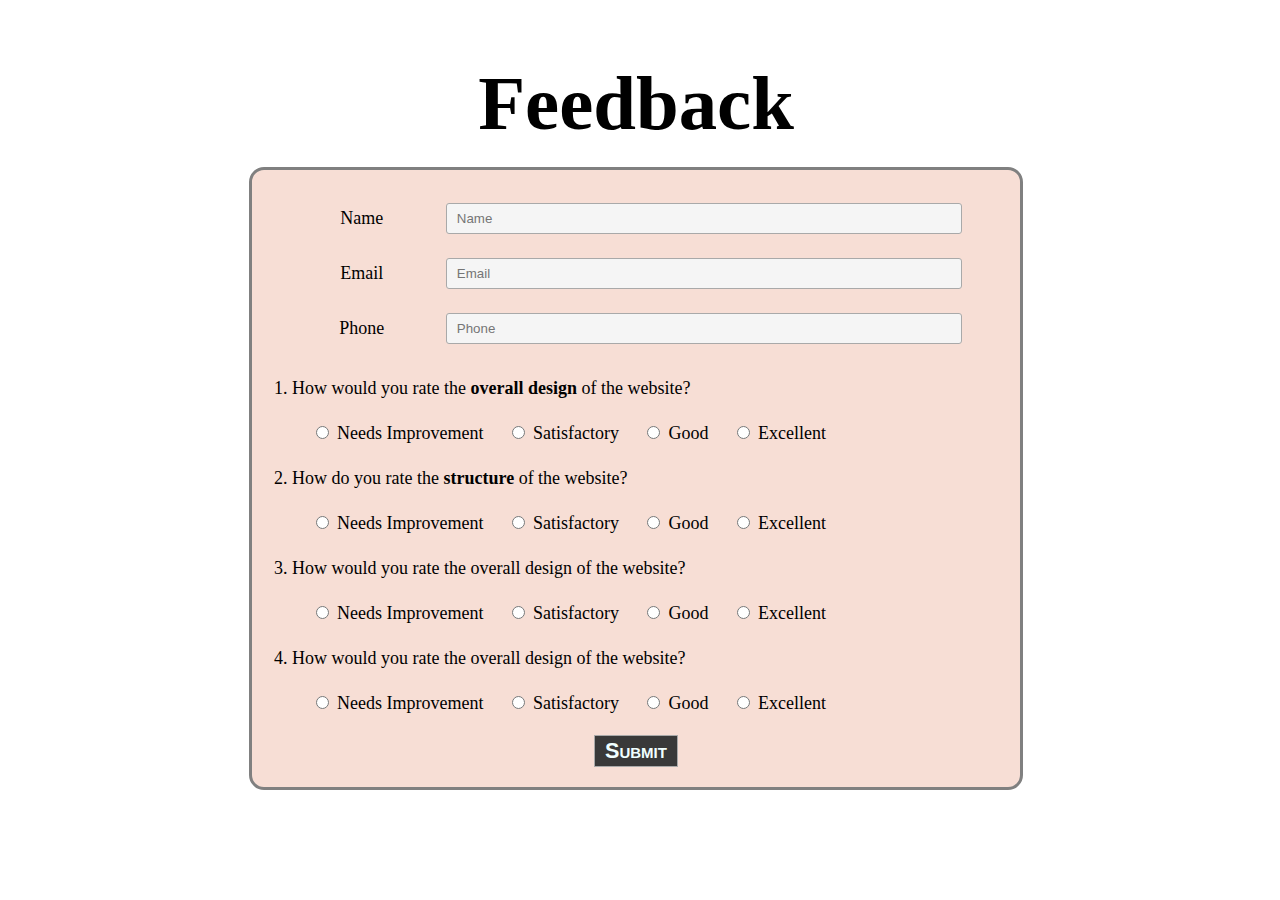
<file: feedback.html>
<!DOCTYPE html>
<html>
	<head>
		<meta charset="UTF-8" content="width=device-width, initial-scale=1.0">
		<title>Site Feedback</title>
		<link rel="stylesheet" type="text/css" href="feedback-style.css">
	</head>
	<body style="background-color: white;">
		<h2 style="text-align: center;">Feedback</h2>
		<main id="main-text">
			<form action="maintenance.html">
				<table class="fb-table-1">
					<tr>
						<td>Name</td><td><input type="text" class="fb-text" placeholder="Name"></td>
					</tr>
					<tr>
						<td>Email</td><td><input type="email" class="fb-text" placeholder="Email"></td>
					</tr>
					<tr>
						<td>Phone</td><td><input type="number" class="fb-text" placeholder="Phone"></td>
					</tr>
				</table>
				<ol class="fb-ques-list">
					<li class="fb-ques">
						<p style="text-align: justify;">How would you rate the <strong>overall design</strong> of the website?</p>
						<input type="radio" name="fb-q1" value="0">Needs Improvement
						<input type="radio" name="fb-q1" value="1">Satisfactory
						<input type="radio" name="fb-q1" value="2">Good
						<input type="radio" name="fb-q1" value="3">Excellent
					</li>
					<li class="fb-ques">
						<p style="text-align: justify;">How do you rate the <strong>structure</strong> of the website?</p>
						<input type="radio" name="fb-q2" value="0">Needs Improvement
						<input type="radio" name="fb-q2" value="1">Satisfactory
						<input type="radio" name="fb-q2" value="2">Good
						<input type="radio" name="fb-q2" value="3">Excellent
					</li>
					<li class="fb-ques">
						<p style="text-align: justify;">How would you rate the overall design of the website?</p>
						<input type="radio" name="fb-q3" value="0">Needs Improvement
						<input type="radio" name="fb-q3" value="1">Satisfactory
						<input type="radio" name="fb-q3" value="2">Good
						<input type="radio" name="fb-q3" value="3">Excellent
					</li>
					<li class="fb-ques">
						<p style="text-align: justify;">How would you rate the overall design of the website?</p>
						<input type="radio" name="fb-q4" value="0">Needs Improvement
						<input type="radio" name="fb-q4" value="1">Satisfactory
						<input type="radio" name="fb-q4" value="2">Good
						<input type="radio" name="fb-q4" value="3">Excellent
					</li>
				</ol>
				<input type="submit" id="fb-submit" value="Submit">
			</form>
		</main>
	</body>
</html>
</file>
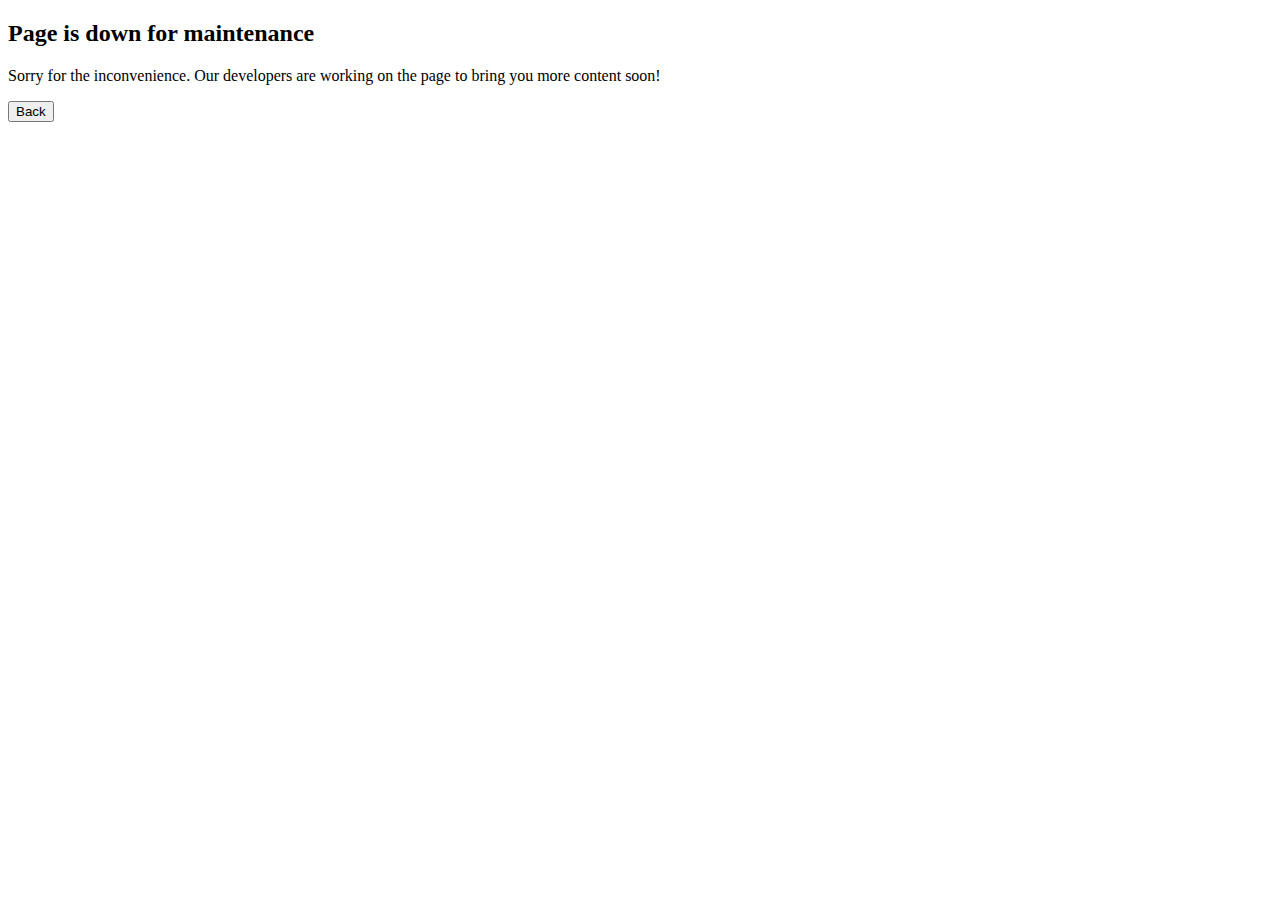
<file: maintenance.html>
<!DOCTYPE html>
<html>
	<head>
		<meta charset="UTF-8" content="width=device-width, initial-scale=1.0">
		<title>Page Unreachable</title>
	</head>
	<body>
		<h2>Page is down for maintenance</h2>
		<p>Sorry for the inconvenience. Our developers are working on the page to bring you more content soon!</p>
		<button style="margin: auto;" onclick="window.history.back()">Back</button>
	</body>
</html>
</file>
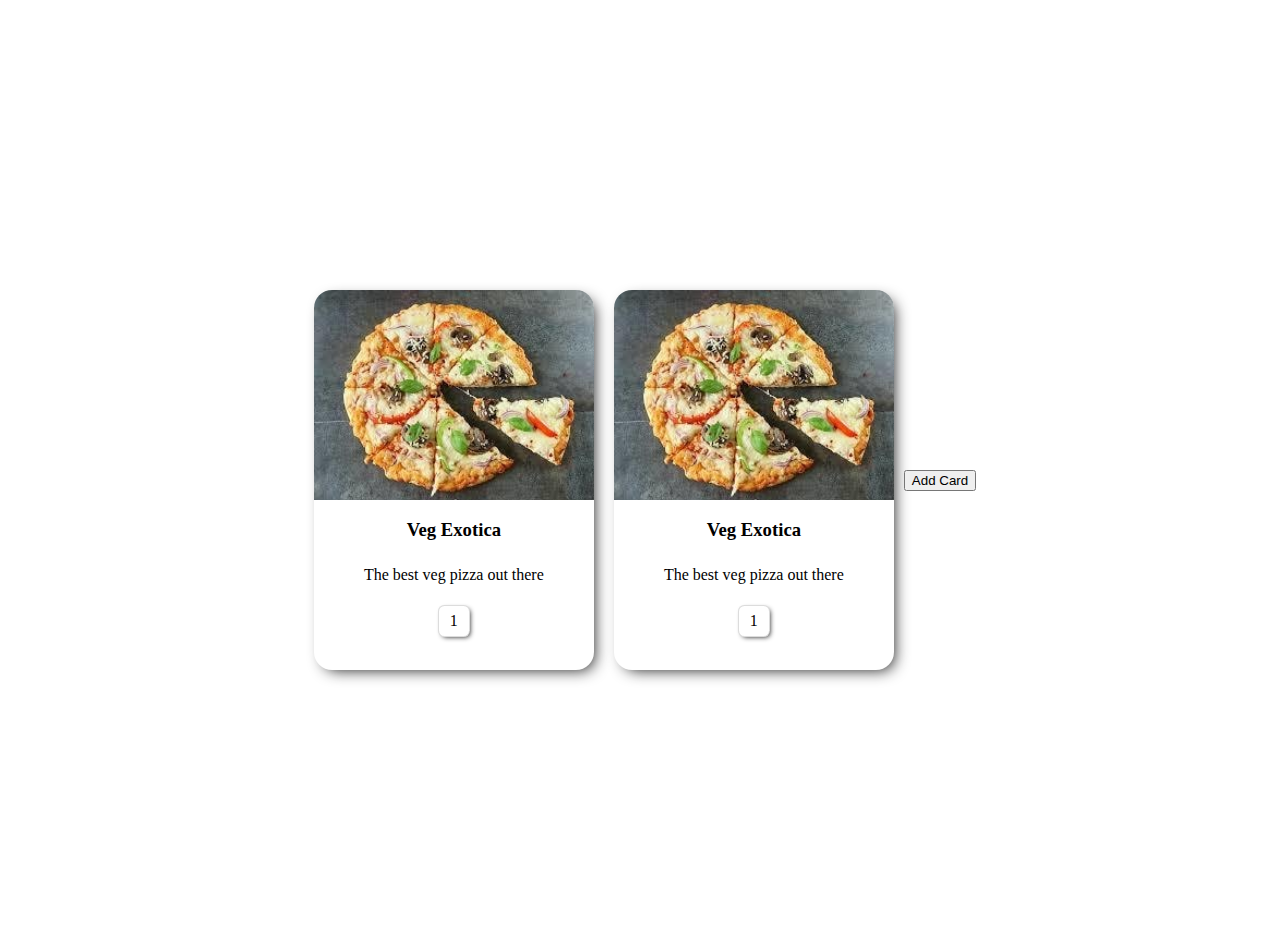
<file: menu-card.html>
<!DOCTYPE html>
<html lang="en">
<head>
	<meta charset="UTF-8">
	<meta name="viewport" content="width=device-width, initial-scale=1.0">
	<meta http-equiv="X-UA-Compatible" content="ie=edge">
	<title>Menu Card</title>
	<link rel="stylesheet" type="text/css" href="menu-card.css">
	<script src="https://ajax.googleapis.com/ajax/libs/jquery/3.4.1/jquery.min.js"></script>
	<script src="menu-card.js"></script>
</head>
<body>
	<main>
	<article class="card">
		<section class="card-image">
			<!--img src="img/veg_exotica.jpg" alt="veg_exotica"-->
		</section>
		<section class="card-name">
			<h3>Veg Exotica</h3>
		</section>
		<section class="card-details">
			<p>The best veg pizza out there</p>
			<div class="qty">
				<span class="qty-btn" id="minus1">-</span>
				<span class="qty-num" id="qty1">1</span><span></span>
				<span class="qty-btn" id="plus1">+</span>
			</div>
		</section>
	</article>

	<article class="card">
		<section class="card-image">
			<!--img src="img/veg_exotica.jpg" alt="veg_exotica"-->
		</section>
		<section class="card-name">
			<h3>Veg Exotica</h3>
		</section>
		<section class="card-details">
			<p>The best veg pizza out there</p>
			<div class="qty">
				<span class="qty-btn" id="minus2">-</span>
				<span class="qty-num" id="qty2">1</span><span></span>
				<span class="qty-btn" id="plus2">+</span>
			</div>
		</section>
	</article>

	<button type="button" title="Add a new card" id="add_btn">Add Card</button>

	</main>
</body>
</html>
</file>
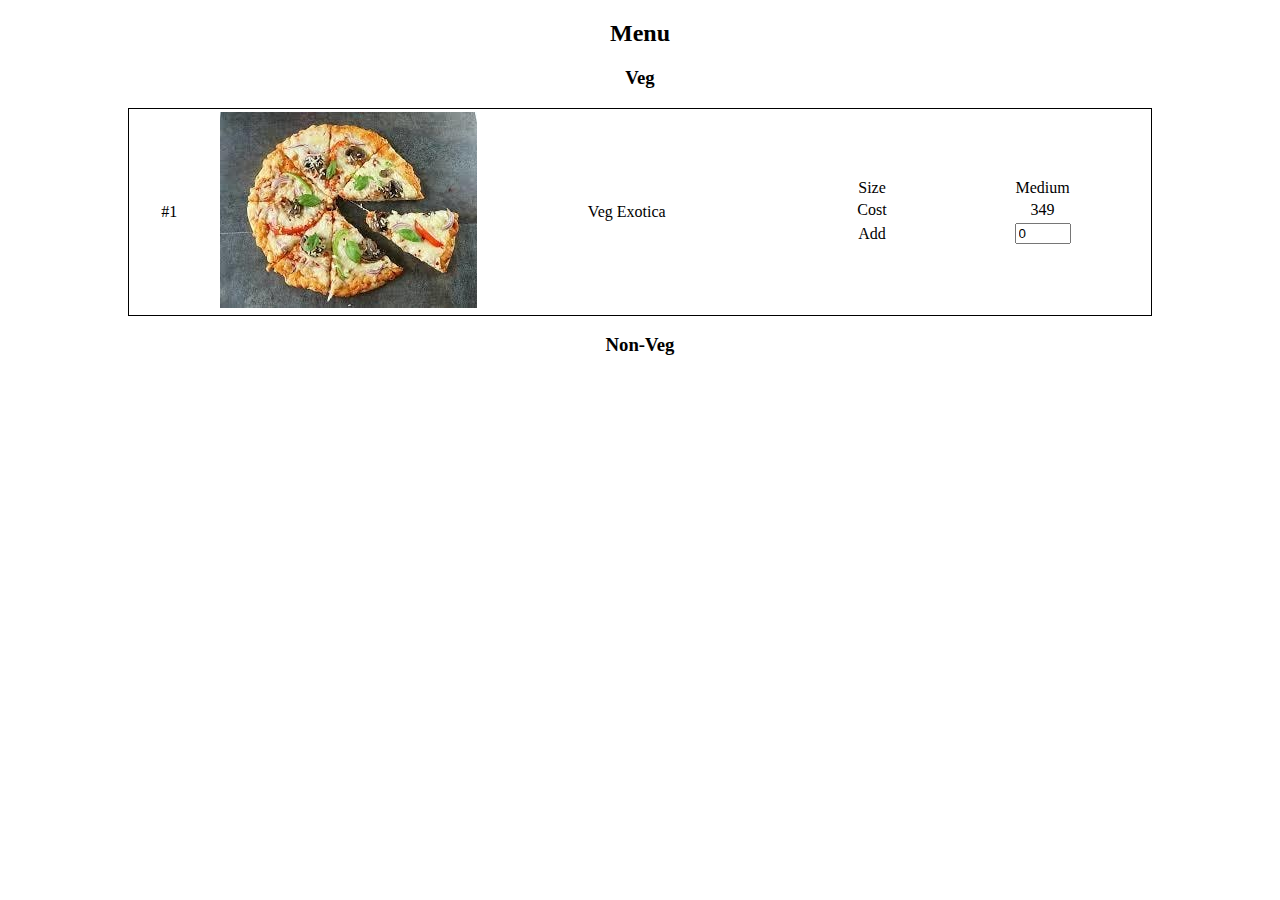
<file: menu.html>
<!DOCTYPE html>
<html lang="en">
<head>
	<meta charset="UTF-8">
	<meta name="viewport" content="width=device-width, initial-scale=1.0">
	<link rel="stylesheet" type="text/css" href="menu.css">
	<script src="https://ajax.googleapis.com/ajax/libs/jquery/3.4.1/jquery.min.js"></script>
	<script src="scripts/menu.js"></script>
	<title>Menu</title>
</head>
<body>
	<article id="menu">
		<h2>Menu</h2>
		<section class="menu-section">
			<h3>Veg</h3>
			<table id="outer-table">
				<tr>
					<td class="td-srno">#1</td>
					<td class="td-img"><img src="img/veg_exotica.jpg" alt="img/veg_exotica.jpg"/></td>
					<td class="td-name">Veg Exotica</td>
					<td class="td-desc">
						<table id="inner-table">
							<tr>
								<td>Size</td>
								<td>Medium</td>
							</tr>
							<tr>
								<td>Cost</td>
								<td>349</td>
							</tr>
							<tr>
								<td>Add</td>
								<td><input type="number" value="0" placeholder="qty" min="0" max="10"/></td>
							</tr>
						</table>
					</td>
				</tr>
			</table>
		</section>
		<section><h3>Non-Veg</h3></section>
	</article>
</body>
</html>
</file>
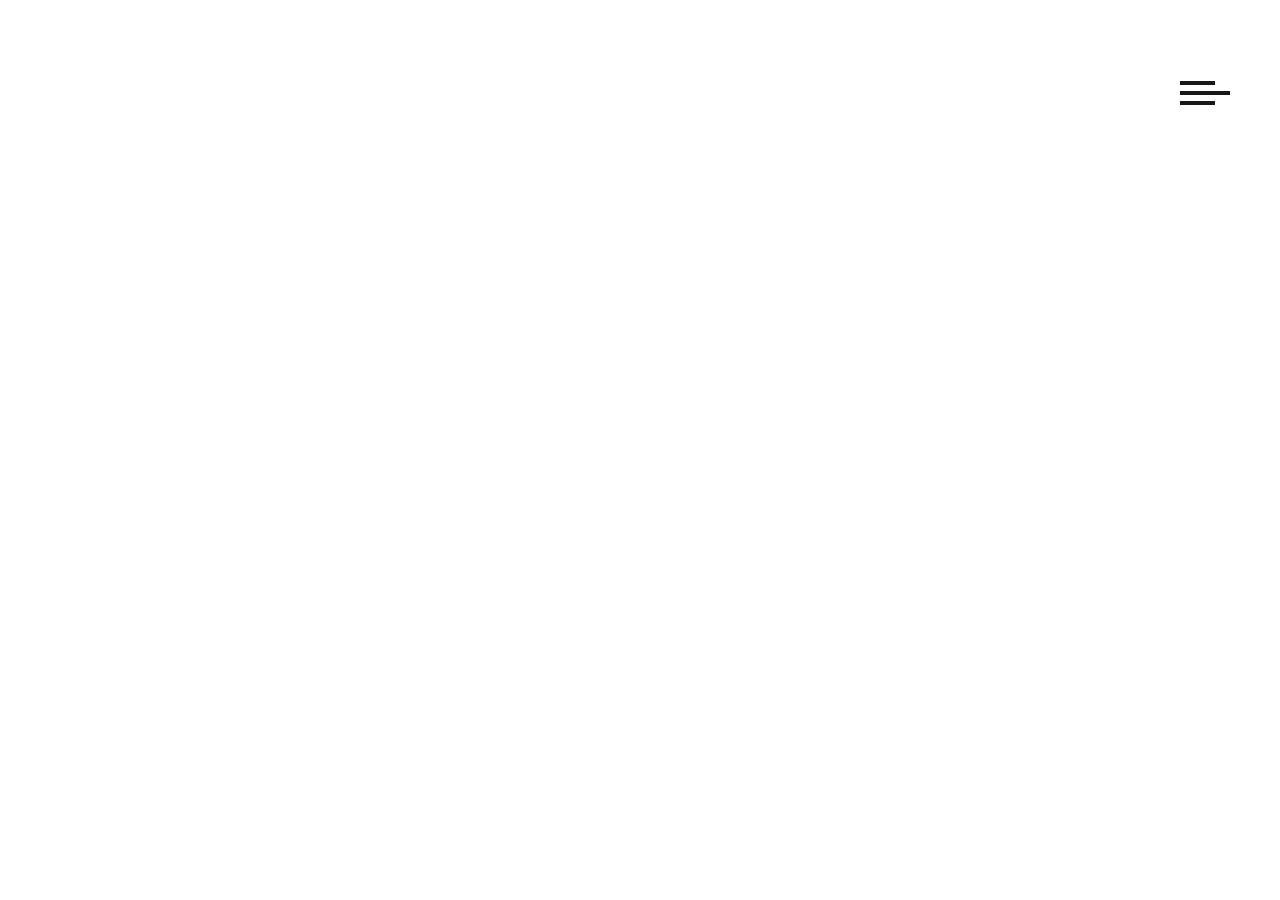
<file: sliding-menu.html>
<!DOCTYPE html>
<html lang="en">
<head>
	<meta charset="UTF-8">
	<meta name="viewport" content="width=device-width, initial-scale=1.0">
	<meta http-equiv="X-UA-Compatible" content="ie=edge">
	<title>Sliding Menu</title>
	<link rel="stylesheet" type="text/css" href="sliding-menu.css"/>
	<script src="https://ajax.googleapis.com/ajax/libs/jquery/3.4.1/jquery.min.js"></script>
	<script src="sliding-menu.js"></script>
</head>
<body>
	<div id="menu-icon">
		<div id="menu-line"></div>
	</div>

	<div id="main-menu">
		<ul>
			<li>LINK<div class="line"></div></li>
			<li>LINK<div class="line"></div></li>
			<li>LINK<div class="line"></div></li>
			<li>LINK<div class="line"></div></li>
			<li>LINK<div class="line"></div></li>
		</ul>
		<div id="close">CLOSE</div>
	</div>
</body>
</html>
</file>
<file: feedback-style.css>
@media screen and (max-width: 800px) {
	body, h2 {
		font-size: 48px;
	}

	main {
		margin-left: auto;
	}
}

body {
	padding-top: 32px;
	font-family: 'Franklin Gothic', 'Arial Narrow', Arial, sans-serif;
}

body, h2 {
	font-family: Cambria, Cochin, Georgia, Times, 'Times New Roman', serif;
	font-size: 6vw;
	color: black;
	line-height: 0vw;
	margin-left: auto;
}

main {
	padding-top: 20px;
	margin: auto;
	border-width: 3px;
	border-style: solid;
	border-radius: 15px;
	border-color: gray;
	background-color: rgb(247, 222, 213);
	width: 60vw;
	font-size: 18px;
	font-weight: 400;
	color: black;
	line-height: 150%;
}

.fb-text {
	padding: 7px 10px 7px 10px; 
	background-color: whitesmoke;
	width: 90%;
	border-width: 1px;
	border-style: solid;
	border-radius: 3px;
	border-color: darkgray;
	margin-block-start: 10px;
	margin-block-end: 10px;
}

.fb-table-1 {
	margin: auto;
	/*border-width: 2px;
	border-style: solid;*/
	width: 90%;
	padding-left: 5px;
	text-align: center;
}

.fb-ques {
	font-weight: 200;
}

.fb-ques strong {
	font-weight: bold;
}

.fb-ques input {
	margin-right: 8px;
	margin-left: 24px;
}

#fb-submit {
	margin: auto;
	display: block;
	margin-bottom: 20px;
	font-variant: small-caps;
	font-size: larger;
	font-weight: bold;
	color: azure;
	padding: 2px 10px 2px 10px;
	background-color: rgb(57, 57, 57);
	border-width: 1px;
	border-style: solid;
	border-color: darkgray;
}

/* The following rules hide the arrows that appear on the edge of the number input */
/* Chrome, Safari, Edge, Opera */
input::-webkit-outer-spin-button,
input::-webkit-inner-spin-button {
  -webkit-appearance: none;
  margin: 0;
}

/* Firefox */
input[type=number] {
  -moz-appearance:textfield;
}
</file>
<file: menu-card.css>
/*body {
	margin: 0;
	padding: 0;
	width: 100vw;
	height: 100vh;
	overflow: hidden;
}*/

main {
	position: absolute;
	top: 30px;
	left: 0px;
	/*z-index: 1;*/
	margin: 0;
	padding: 0;
	width: 100%;
	height: 100%;
	display: flex;
	flex-wrap: wrap;
	align-items: center;
	justify-content: center;
	overflow: scroll;
}

.card {
	margin: 20px 10px 20px 10px;
	display: grid;
	grid-template-columns: 280px;
	grid-template-rows: 210px 50px 120px;
	grid-template-areas: "image" "name" "details";
	border-radius: 18px;
	box-shadow: 5px 5px 15px -5px rgba(0, 0, 0, 0.9);
	text-align: center;
	transition: all 0.2s ease-out;
	background-color: #ffffff;
}

.card-image {
	grid-area: image;
	background: url("img/veg_exotica.jpg");
	background-size: cover;
	border-top-left-radius: 18px;
	border-top-right-radius: 18px;
}

.card-name {
	grid-area: name;
}

.card-details {
	grid-area: details;
}

.card:hover {
	transform: scale(1.1);
}

.qty {
	display: flex;
	align-items: center;
	justify-content: center;
}

.qty-num {
	margin: 5px;
	display: grid;
	grid-template-columns: 30px;
	grid-template-rows: 30px;
	box-shadow: 2px 2px 5px -2px rgba(0, 0, 0, 0.9);
	text-align: center;
	line-height: 30px;
	border-radius: 20%;
	border: 1px solid #adadad6e;
	background-color: #ffffff;
	z-index: 2;
}

.qty-btn {
	margin: 2px;
	display: grid;
	grid-template-columns: 30px;
	grid-template-rows: 30px;
	box-shadow: 0px 0px 0px -8px rgba(0, 0, 0, 0.9);
	text-align: center;
	line-height: 30px;
	border-radius: 20%;
	border: 1px solid #adadad6e;
	background-color: #f3f3f3;
	visibility: hidden;
	transition: all 0.5s;
}

.qty-btn:nth-of-type(2n+1) {
	transform: translate(38px);
	/*background-color: brown;*/
}
.qty-btn:nth-of-type(2n) {
	transform: translate(-38px);
	/*background-color: aqua;*/
}

.card:hover .qty-btn {
	visibility: visible;
	transform: translate(0px);
	box-shadow: 2px 2px 5px -2px rgba(0, 0, 0, 0.9);
}

.card:hover .qty-btn {
	visibility: visible;
	transform: translate(0px);
	box-shadow: 2px 2px 5px -2px rgba(0, 0, 0, 0.9);
}

.qty-num:hover {
	cursor: not-allowed;
	user-select: none;
}

.qty-btn:hover {
	cursor: pointer;
	background-color: #f8a642;
	user-select: none;
}
</file>
<file: menu.css>
#menu {
	width: 80vw;
	margin: auto;
	text-align: center;
}

#outer-table {
	width: 80vw;
	margin: auto;
	border: 1px solid;
}

#outer-table .td-srno {
	width: 7%;
}

#outer-table .td-img {
	width: 23%;
}

#outer-table .td-name {
	width: 25%;
}

#outer-table .td-desc {
	width: 35%;
}

#inner-table {
	width: 90%;
	margin: auto;
}

#inner-table td {
	width: 50%;
}
</file>
<file: sliding-menu.css>
/*body {
	margin: 0px;
	padding: 0px;
	/*background-color: /*#7151bd#46b477;
}*/

#menu-icon {
	height: 25px;
	width: 50px;
	position: fixed;
	top: 80px;
	right: 50px;
	transition: all .3s;/* width .3s, transform .4s;*/
	z-index: 2;
}

#menu-icon:hover {
	cursor: pointer;
}

#menu-line {
	height: 4px;
	width: 50px;
	background-color: #181818;
	position: absolute;
	top: 50%;
	left: 50%;
	transform: translate(-50%, -50%);
	transition: width .3s, transform .4s;
}

#menu-icon:hover #menu-line {
	width: 35px;
}

#menu-line::before {
	content: '';
	height: 4px;
	width: 35px;
	background-color: #181818;
	position: absolute;
	margin-top: 10px;
	transition: width .3s, transform .4s;
}

#menu-icon:hover #menu-line::before {
	width: 50px;
}

#menu-line::after {
	content: '';
	height: 4px;
	width: 35px;
	background-color: #181818;
	position: absolute;
	margin-top: -10px;
	transition: width .3s, transform .4s;
}

#menu-icon:hover #menu-line::after {
	width: 50px;
}

#main-menu {
	height: 100vh;
	width: 300px;
	background-color: #181818;
	clip-path: polygon(0% 0%, 100% 0%, 0% 100%, 0% 100%);
	position: fixed;
	top: 0px;
	left: -300px;
	transition: all .5s ease-in-out;
	z-index: 2;
}

ul {
	list-style: none;
	padding: 0px;
	margin: 0px;
	font-family: Arial, Helvetica, sans-serif;
	color: white;
	text-align: center;
	position: absolute;
	top: 50%;
	left: 50%;
	transform: translate(-50%, -50%);
}

ul li {
	margin: 20px;
}

ul li:hover {
	cursor: pointer;
}

.line {
	height: 2px;
	width: 80px;
	background-color: white;
	margin-top: 10px;
	position: absolute;
	left: 50%;
	transform: translate(-50%);
	transition: all .3s;
}

ul li:hover .line {
	width: 120px;
}

#close {
	font-family: Arial, Helvetica, sans-serif;
	padding: 6px 10px 6px 10px;
	color: white;
	position: absolute;
	bottom: 20%;
	left: 50%;
	transform: translate(-50%);
	transition: all 1.5s ease-in-out;
	transition: scale .1s ease-out;
}

#close:hover {
	cursor: pointer;
	transform: translate(-50%) scale(1.2);
}
</file>
